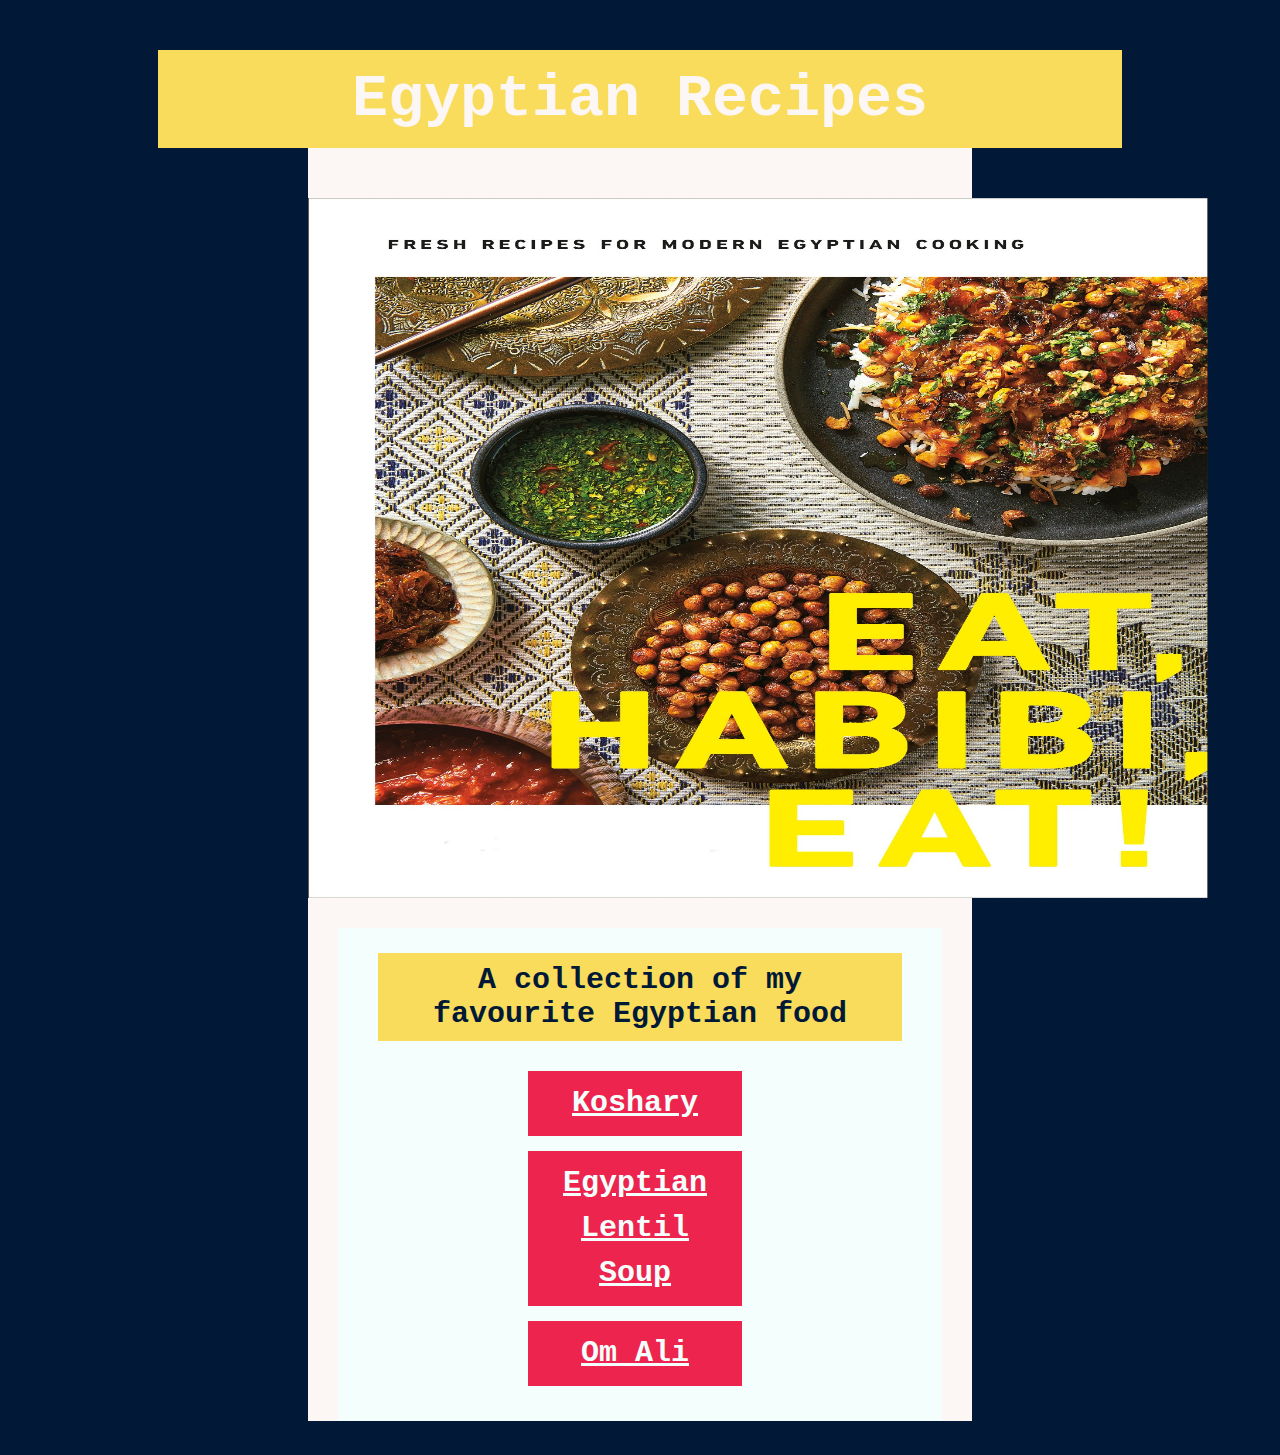
<file: index.html>
<!DOCTYPE html>

<html lang="en">
    <head>
        <meta charset="utf-8">
        <title>Egyptian Recipes</title>
        <link rel="stylesheet" href="style.css">
    </head>
    <body>
        <div class="design">
            <h1>Egyptian Recipes</h1>
            <img src="img/cover.jpg" alt="egytpianfood" width="900" height="700">
            <div class="indesign">
                <h2>A collection of my favourite Egyptian food</h2>
                <ul>
                    <li><a href="recipes/koshary.html">Koshary</a></li>
                    <li><a href="recipes/lentil-soup.html">Egyptian Lentil Soup</a></li>
                    <li><a href="recipes/omali.html">Om Ali</a></li>
                </ul>
            </div>
        </div>
    </body>

</html>
</file>
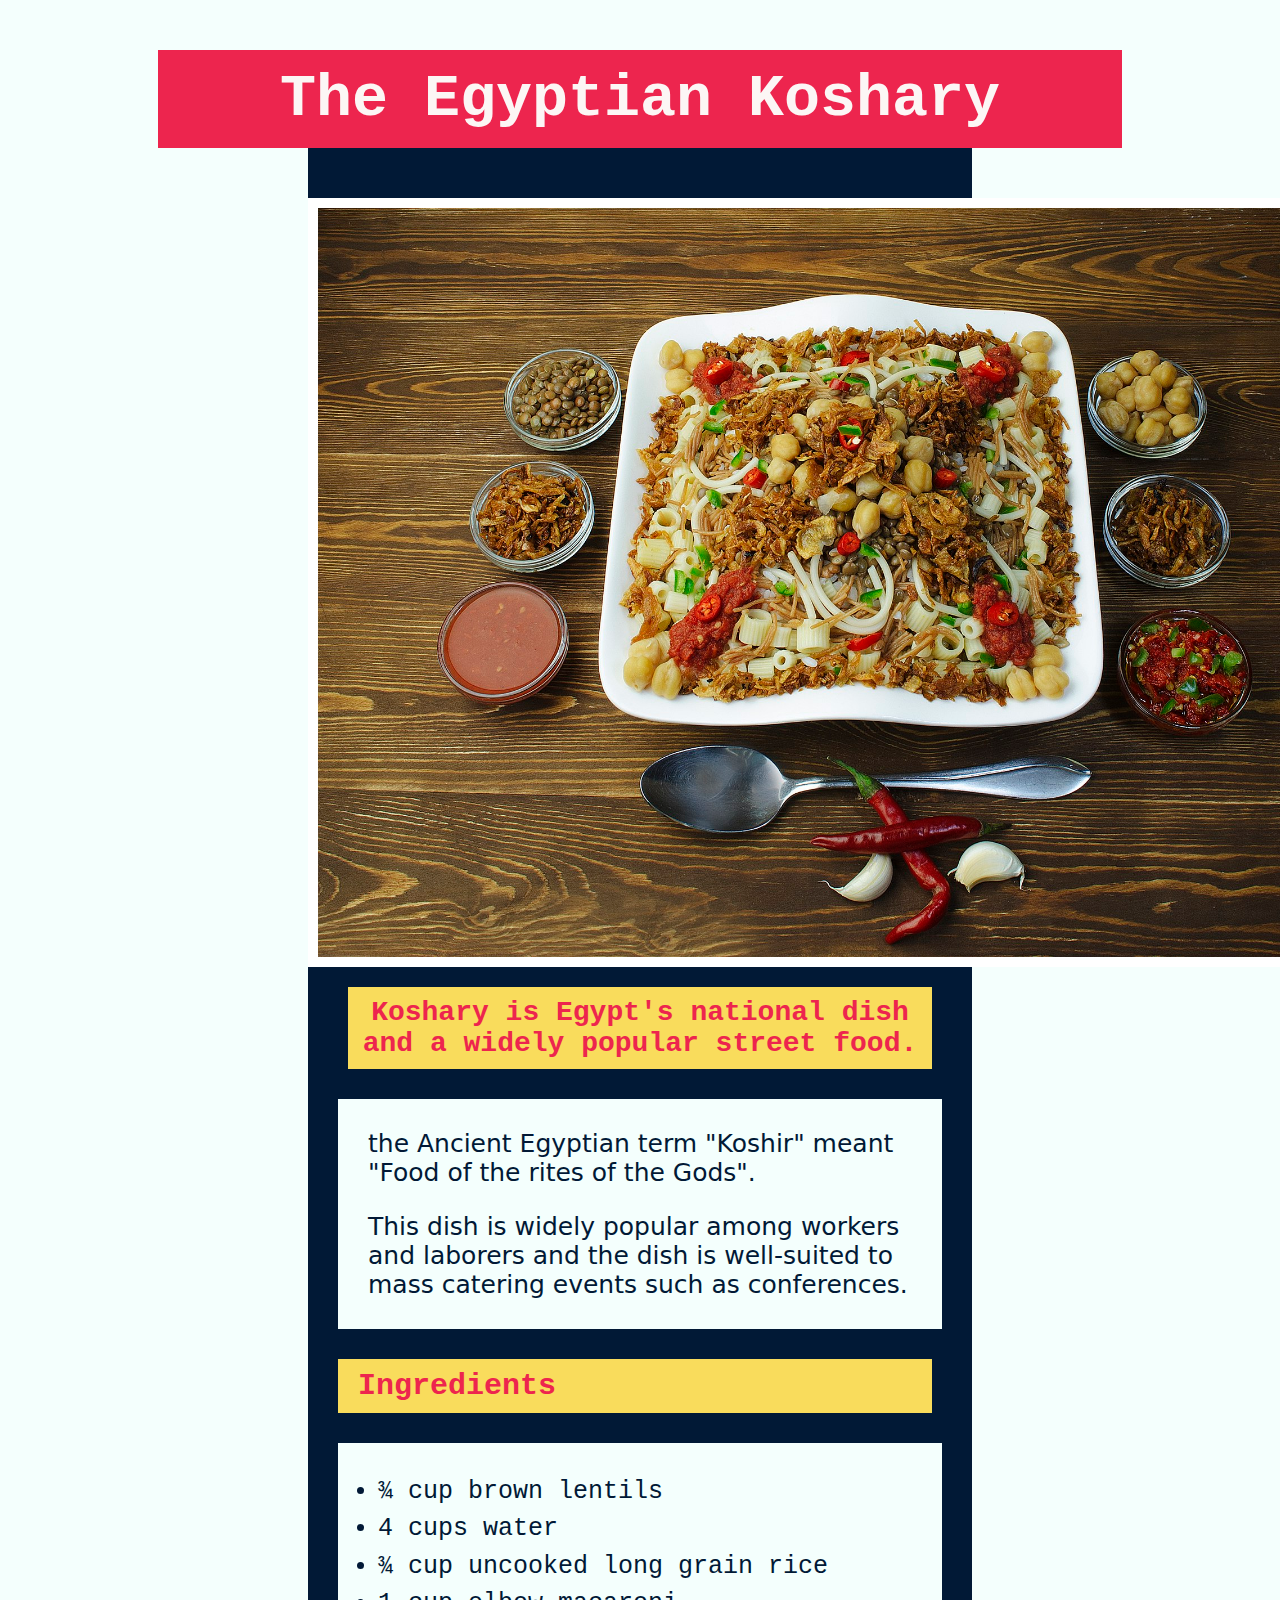
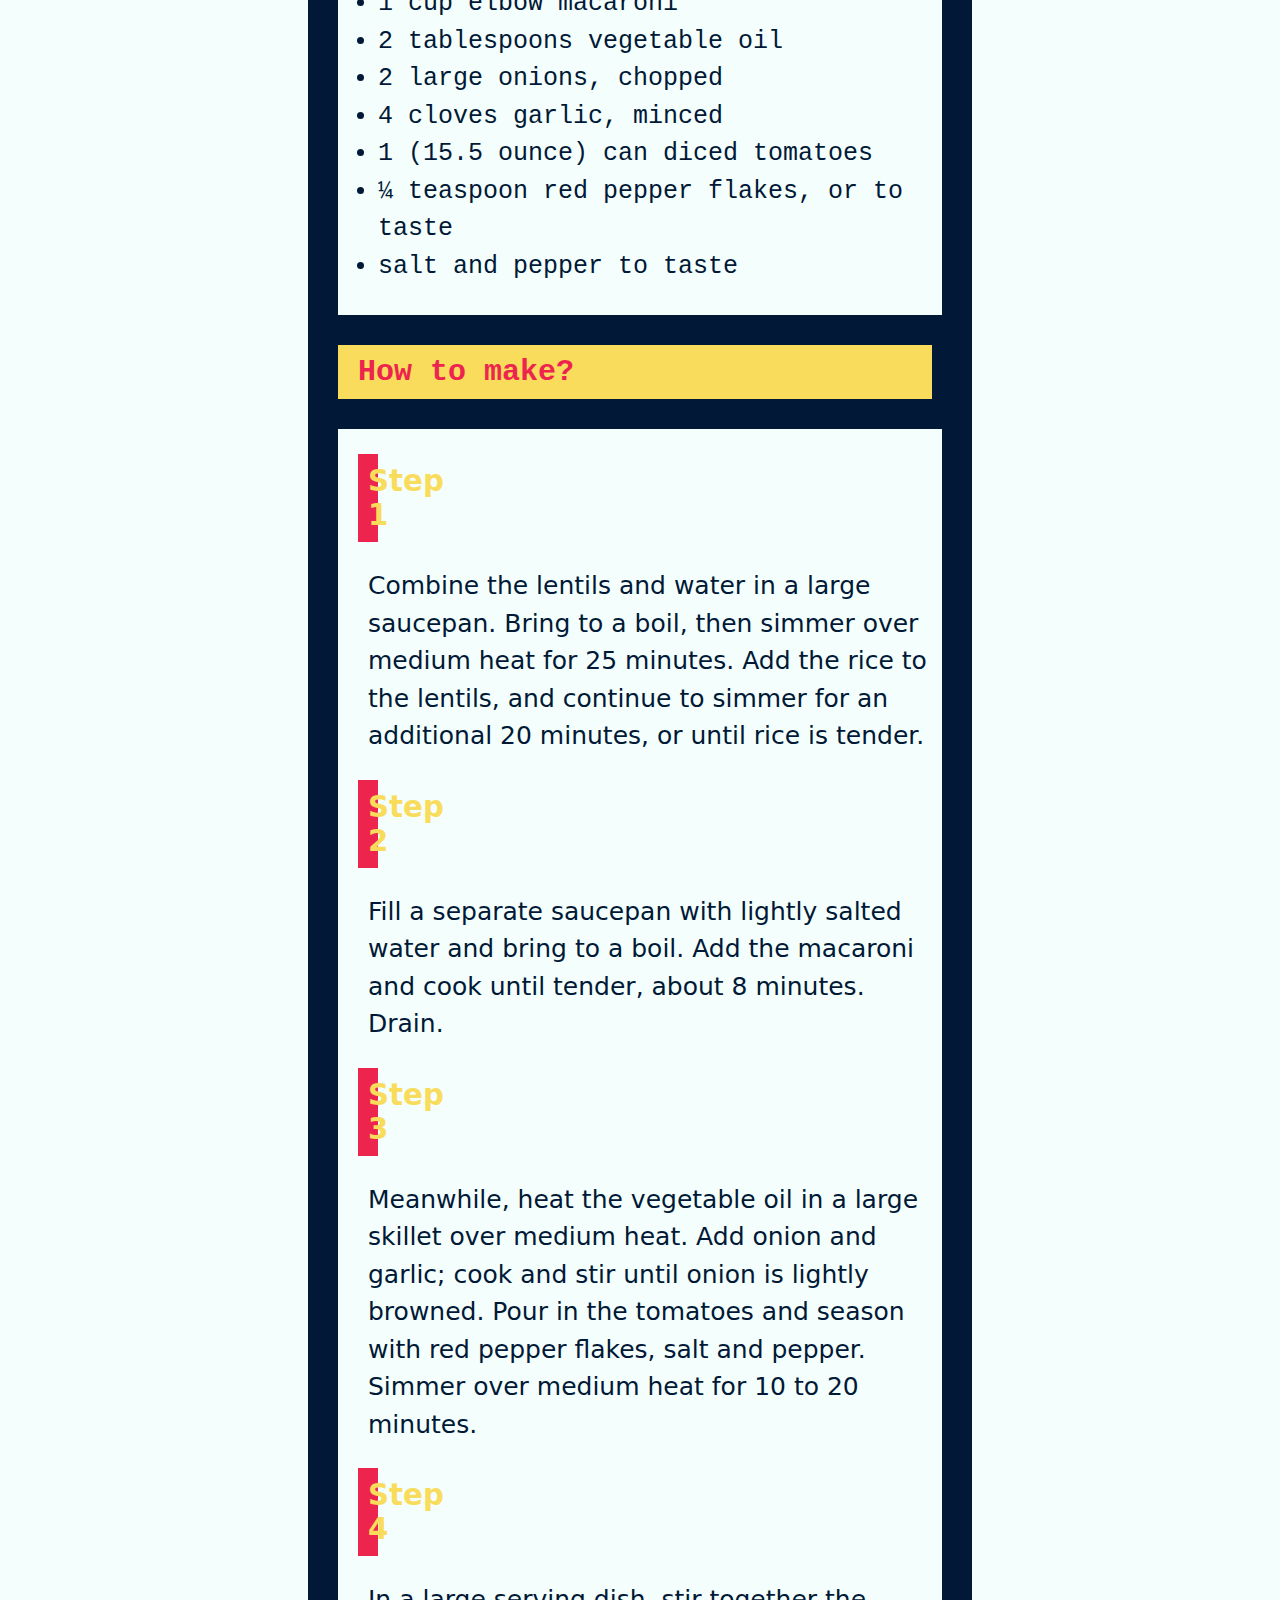
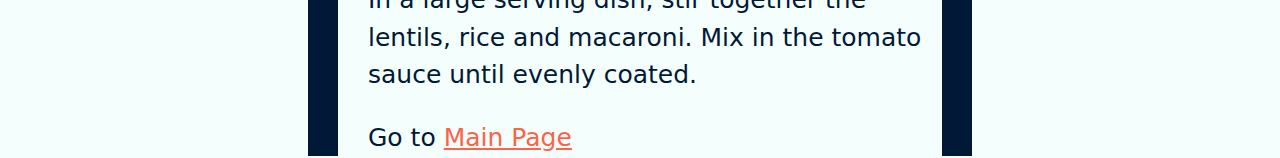
<file: recipes/koshary.html>
<!DOCTYPE html>
<html lang="en">
    <head>
        <meta charset="utf-8">
        <title>Egyptian Koshary</title>
        <link rel="stylesheet" href="style.css">
    </head>
    <body>
        
        <div class="design">
            <h1>The Egyptian Koshary</h1>
            <img src="../img/koshary.jpg" alt="Egytpian Koshary" width="1080">
            <h2>Koshary is Egypt's national dish and a widely popular street food.</h2>
            <div class="indesign">
                <p>the Ancient Egyptian term "Koshir" meant "Food of the rites of the Gods".</p>
                <p>This dish is widely popular among workers and laborers and the dish is well-suited to mass catering events such as conferences.</p>
                
            </div>
            <h2 class="side">Ingredients</h2>
            <div class="indesign">
                <ul>
                    <li> ¾ cup brown lentils </li>
                    <li> 4 cups water </li>
                    <li> ¾ cup uncooked long grain rice </li>
                    <li> 1 cup elbow macaroni </li>
                    <li> 2 tablespoons vegetable oil </li>
                    <li> 2 large onions, chopped </li>
                    <li> 4 cloves garlic, minced </li>
                    <li> 1 (15.5 ounce) can diced tomatoes </li>
                    <li> ¼ teaspoon red pepper flakes, or to taste </li>
                    <li> salt and pepper to taste </li>
                </ul>
            </div>
            <h2 class="side">How to make?</h2>
            
            <div class="footer">
                <h3>Step 1</h3>

                <p class="step">Combine the lentils and water in a large saucepan. Bring to a boil, then simmer over medium heat for 25 minutes. Add the rice to the lentils, and continue to simmer for an additional 20 minutes, or until rice is tender.</p>
            
                <h3>Step 2</h3>
                <p class="step">Fill a separate saucepan with lightly salted water and bring to a boil. Add the macaroni and cook until tender, about 8 minutes. Drain.</p>
            
                <h3>Step 3</h3>
                <p class="step">Meanwhile, heat the vegetable oil in a large skillet over medium heat. Add onion and garlic; cook and stir until onion is lightly browned. Pour in the tomatoes and season with red pepper flakes, salt and pepper. Simmer over medium heat for 10 to 20 minutes.</p>

                <h3>Step 4</h3>
                <p class="step">In a large serving dish, stir together the lentils, rice and macaroni. Mix in the tomato sauce until evenly coated.</p>
                <p class="step"> Go to <a href="../index.html">Main Page</a> </p>
            </div>
        </div>
    </body>
</html>
</file>
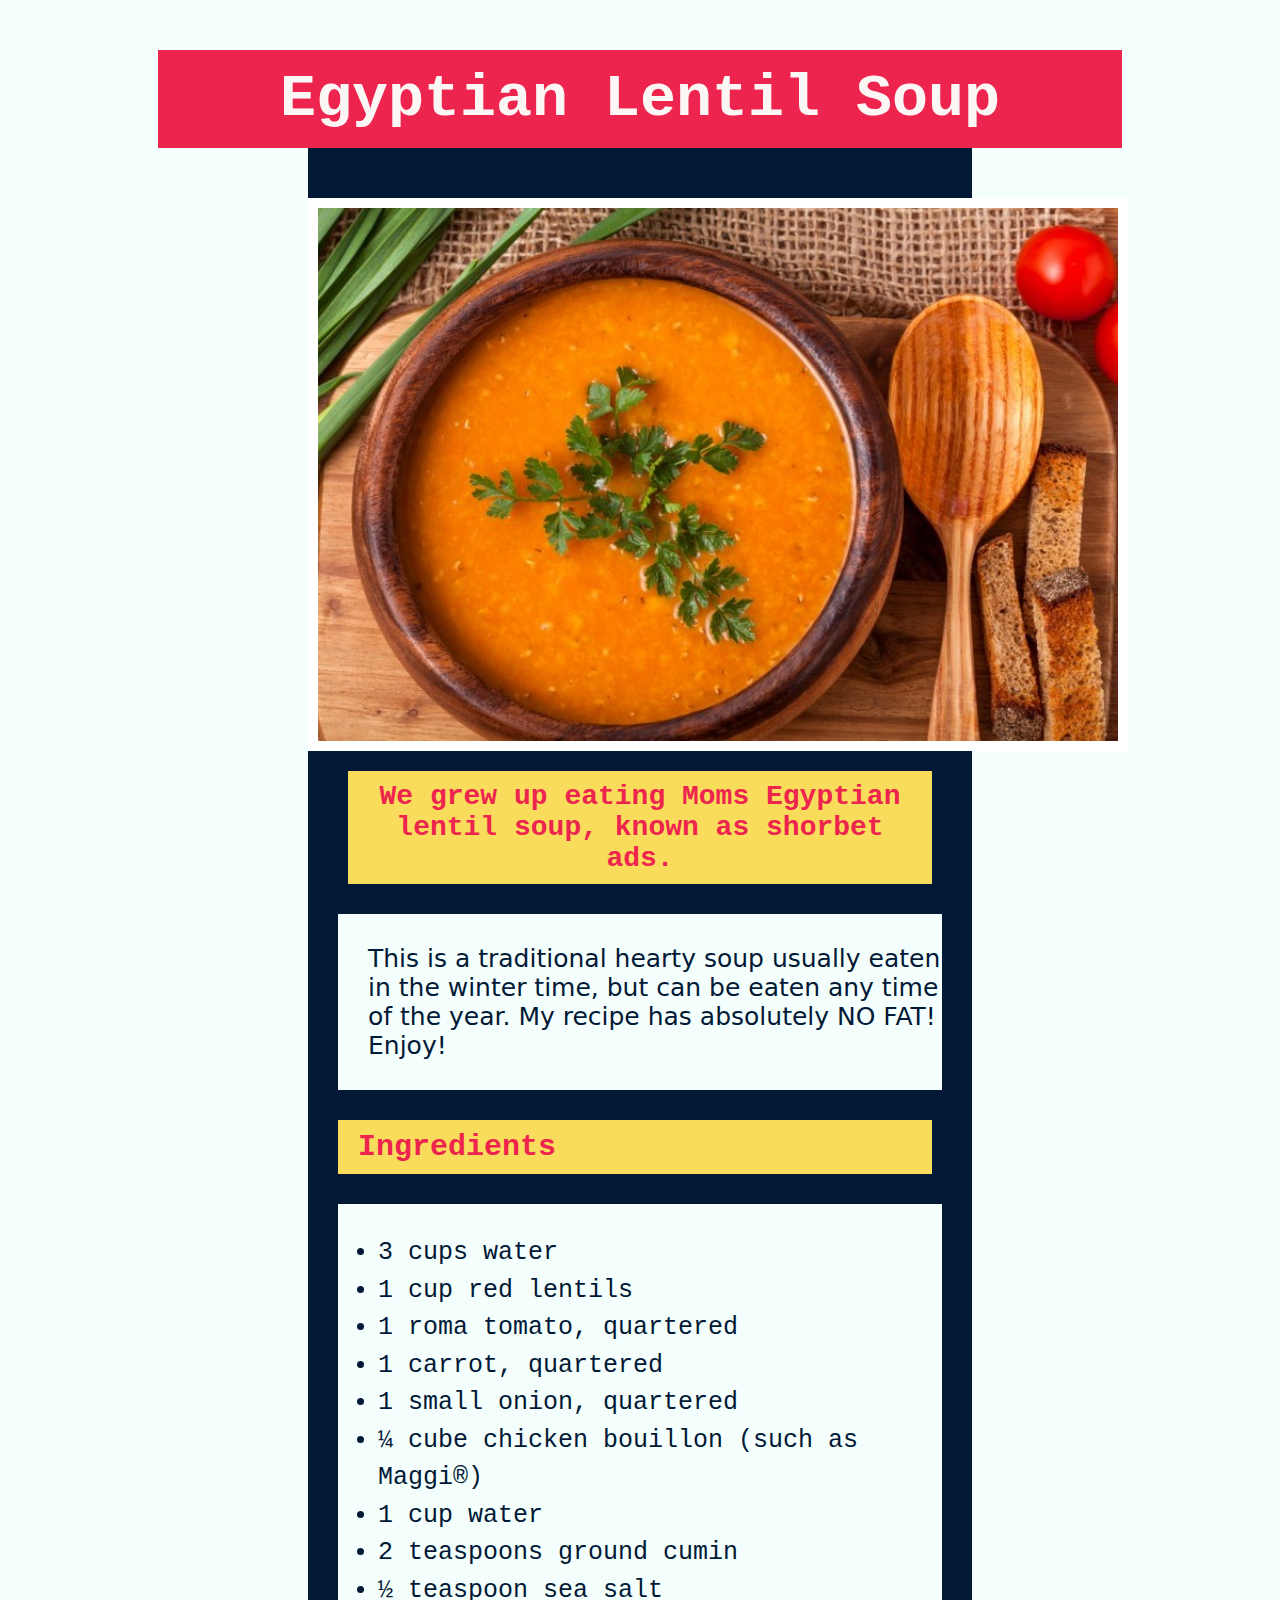
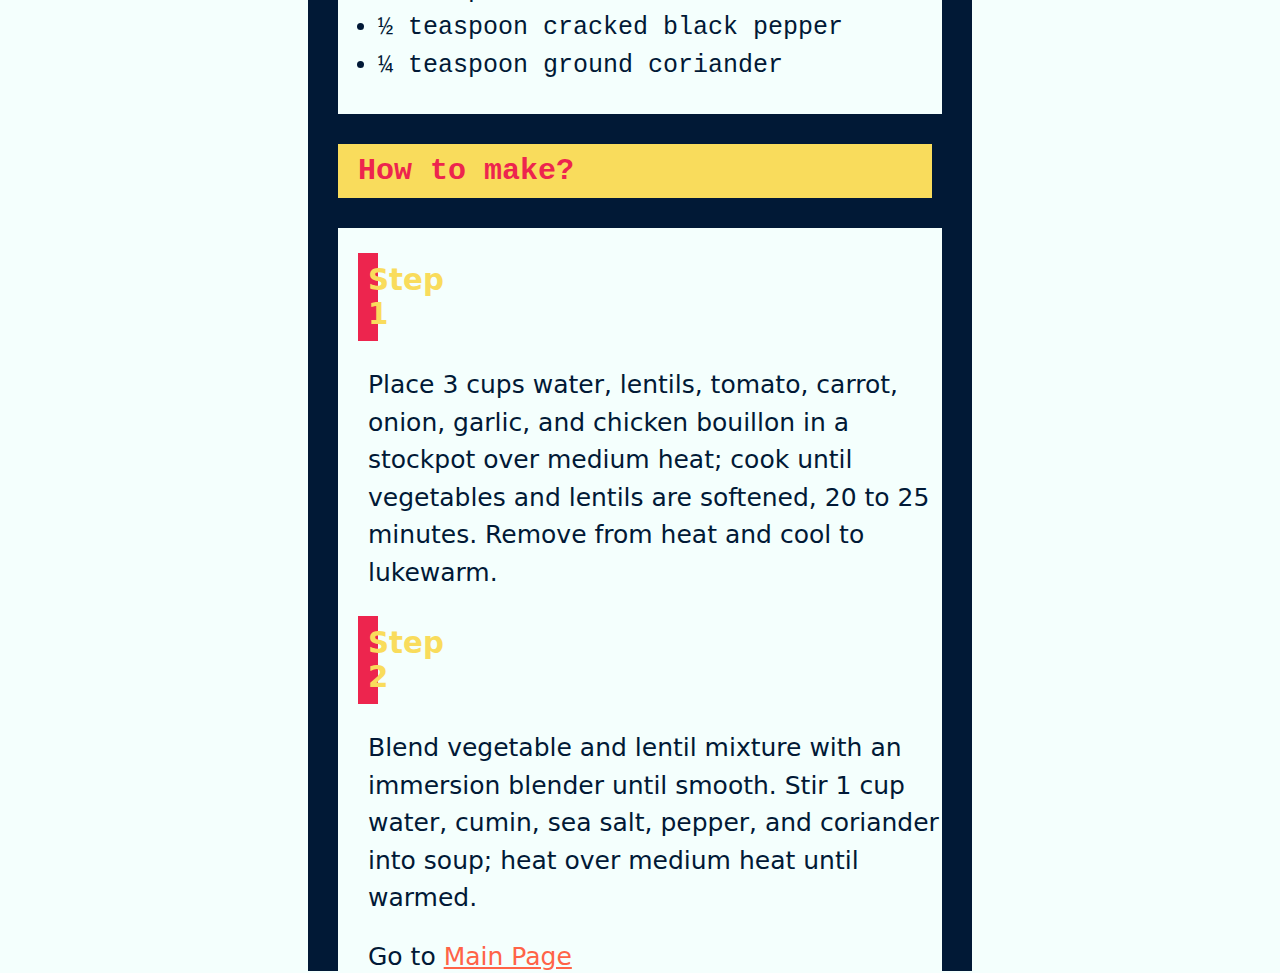
<file: recipes/lentil-soup.html>
<!DOCTYPE html>
<html lang="en">
    <head>
        <meta charset="utf-8">
        <title>Egyptian Lentil Soup</title>
        <link rel="stylesheet" href="style.css">

    </head>
    <body>
        <div class="design">
            <h1>Egyptian Lentil Soup</h1>
            <img src="../img/lentilsoup.jpg" alt="Egytpian Lentil Soup" width="800">
            <h2>We grew up eating Moms Egyptian lentil soup, known as shorbet ads.</h2>
            <div class="indesign">
                <p>This is a traditional hearty soup usually eaten in the winter time, but can be eaten any time of the year. My recipe has absolutely NO FAT! Enjoy!</p>
            </div>

            <h2 class="side">Ingredients</h2>
            <div class="indesign">
                <ul>
                    <li> 3 cups water </li>
                    <li> 1 cup red lentils </li>
                    <li> 1 roma tomato, quartered </li>
                    <li> 1 carrot, quartered </li>
                    <li> 1 small onion, quartered </li>
                    <li> ¼ cube chicken bouillon (such as Maggi®) </li>
                    <li> 1 cup water </li>
                    <li> 2 teaspoons ground cumin </li>
                    <li> ½ teaspoon sea salt </li>
                    <li> ½ teaspoon cracked black pepper </li>
                    <li> ¼ teaspoon ground coriander </li>
                </ul>
            </div>
            <h2 class="side">How to make?</h2>
            <div class="footer">
                <h3>Step 1</h3>
                <p class="step">Place 3 cups water, lentils, tomato, carrot, onion, garlic, and chicken bouillon in a stockpot over medium heat; cook until vegetables and lentils are softened, 20 to 25 minutes. Remove from heat and cool to lukewarm.</p>
            
                <h3>Step 2</h3>
                <p class="step">Blend vegetable and lentil mixture with an immersion blender until smooth. Stir 1 cup water, cumin, sea salt, pepper, and coriander into soup; heat over medium heat until warmed.</p>
                <p> Go to <a href="../index.html">Main Page</a> </p>
            </div>
        </div>    
    </body>
</html>
</file>
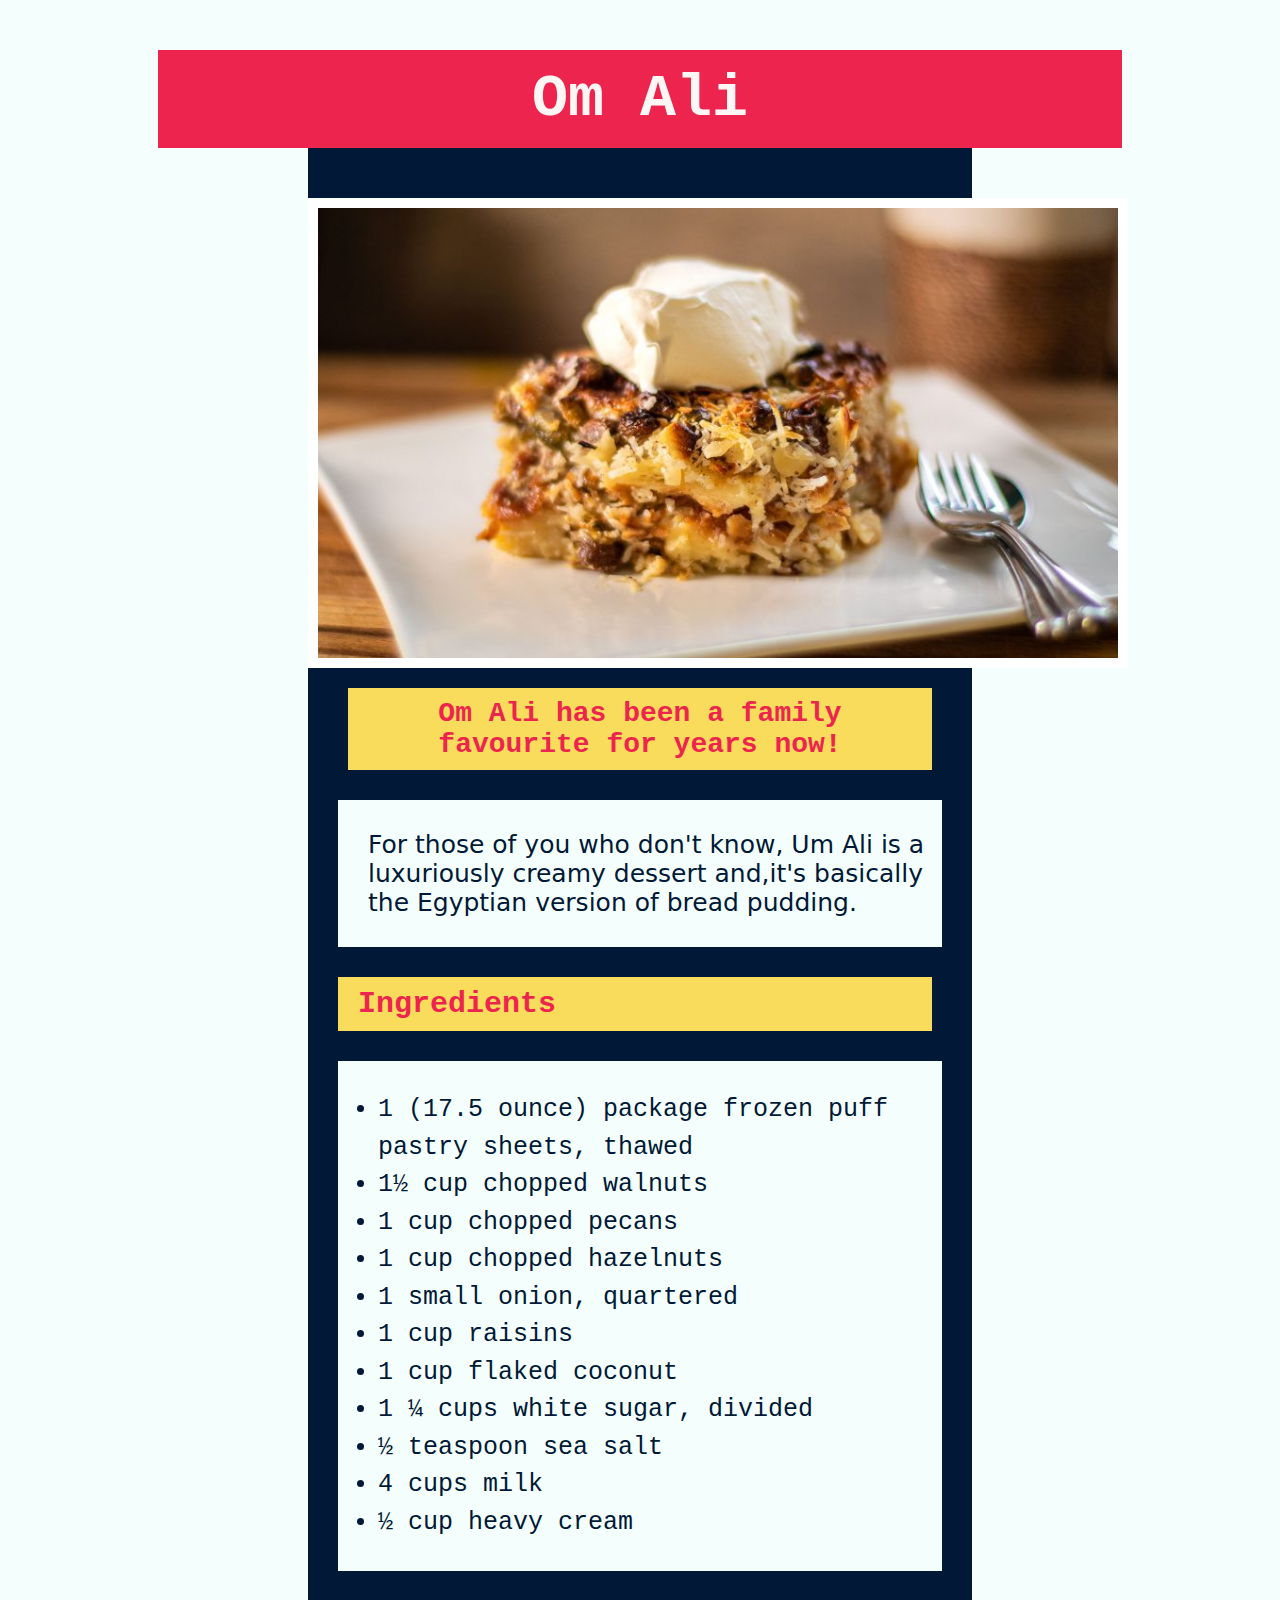
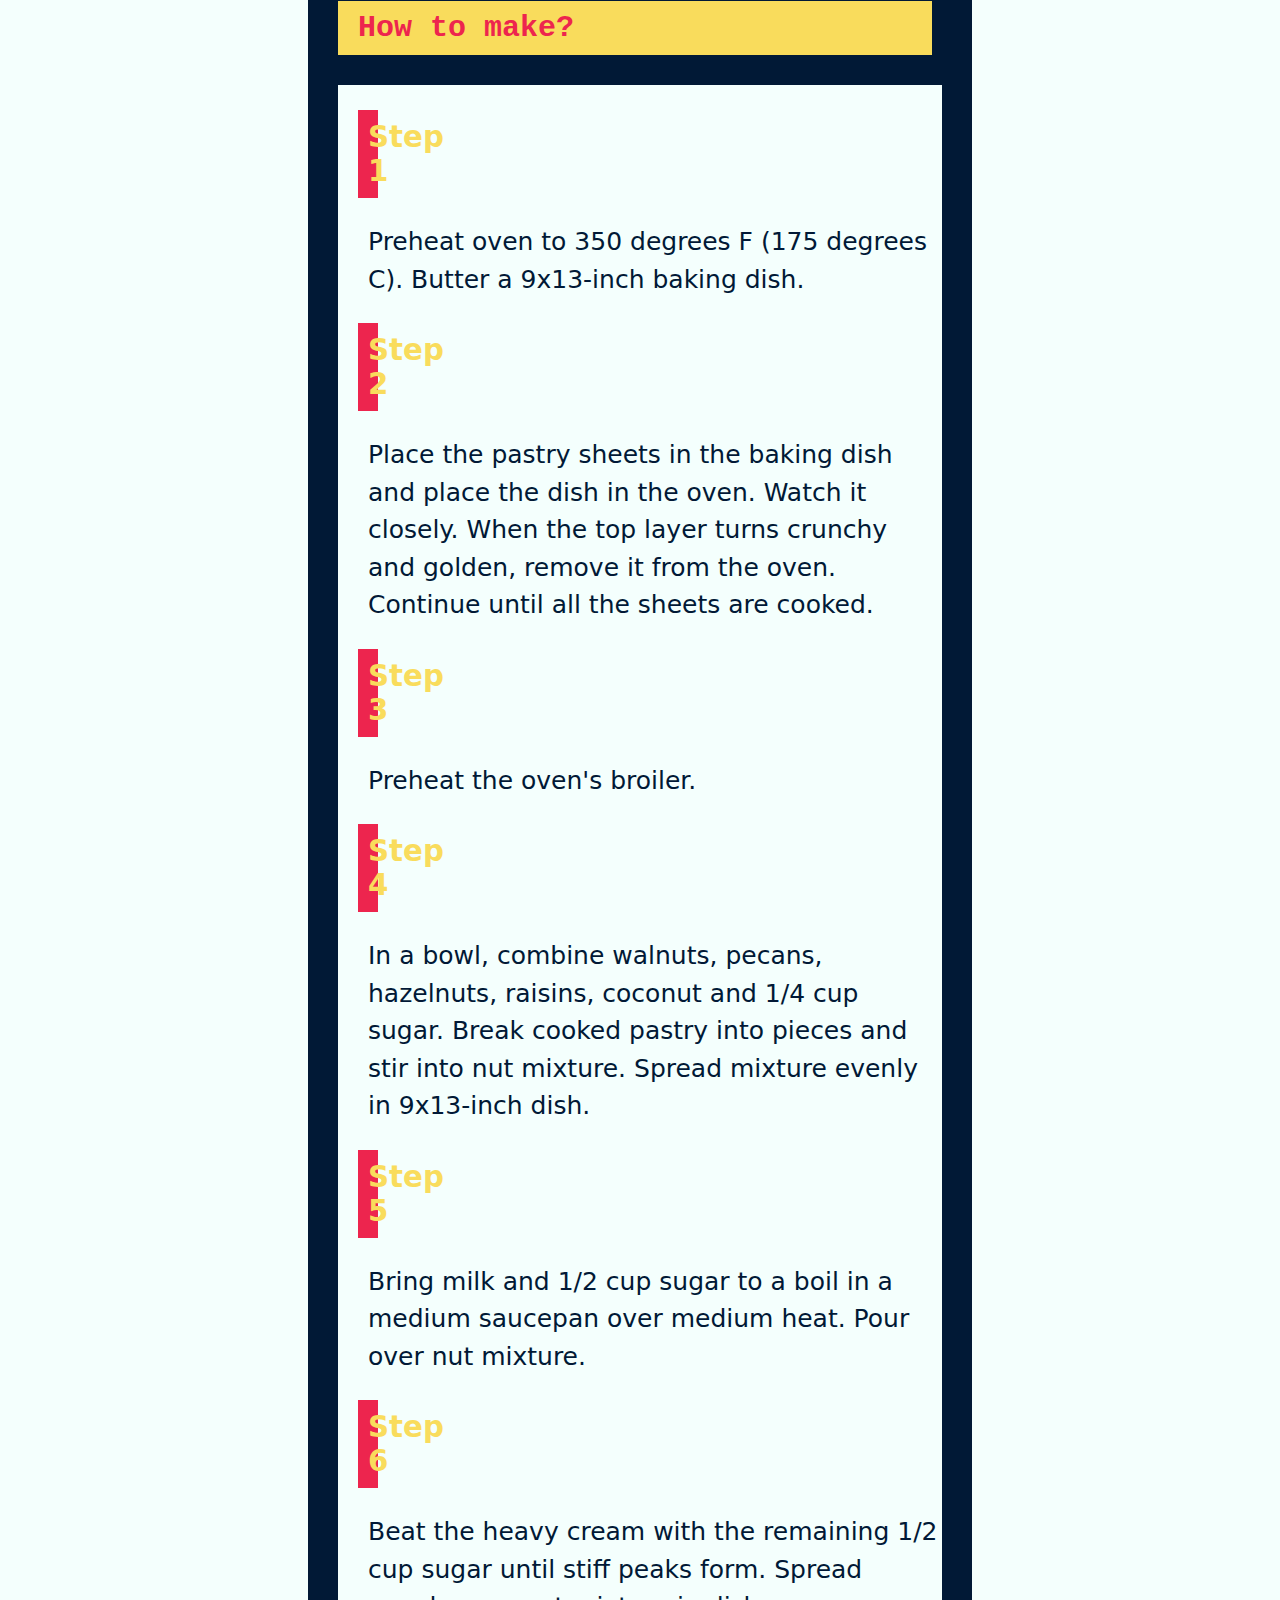
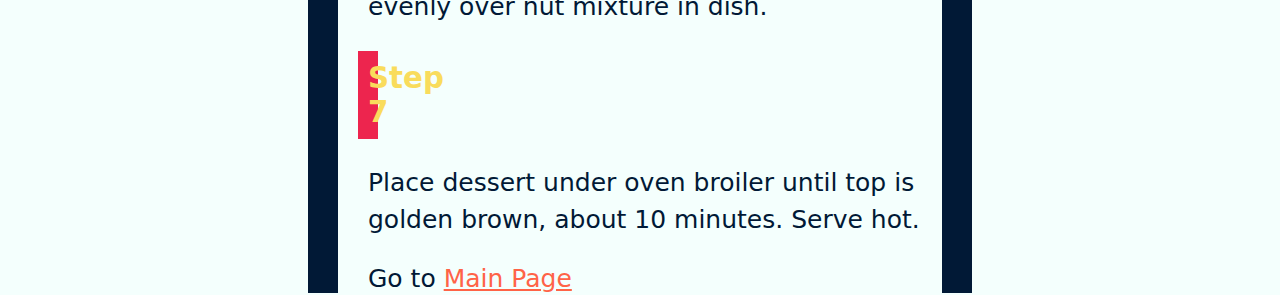
<file: recipes/omali.html>
<!DOCTYPE html>
<html lang="en">
    <head>
        <meta charset="utf-8">
        <title>Egyptian Om Ali</title>
        <link rel="stylesheet" href="style.css">
    </head>
    <body>
        <div class="design">
            <h1>Om Ali</h1>
            
            <img src="../img/omali.jpg" alt="Om Ali" width="800">
            
            <h2>Om Ali has been a family favourite for years now!</h2>
            <div class="indesign">
                <p>For those of you who don't know, Um Ali is a luxuriously creamy dessert and,it's basically the Egyptian version of bread pudding.</p>
        
            </div>
        
            <h2 class="side">Ingredients</h2>
            <div class="indesign">
                <ul>
                    <li> 1 (17.5 ounce) package frozen puff pastry sheets, thawed </li>
                    <li> 1½ cup chopped walnuts </li>
                    <li> 1 cup chopped pecans</li>
                    <li> 1 cup chopped hazelnuts</li>
                    <li> 1 small onion, quartered </li>
                    <li> 1 cup raisins </li>
                    <li> 1 cup flaked coconut</li>
                    <li> 1 ¼ cups white sugar, divided</li>
                    <li> ½ teaspoon sea salt </li>
                    <li> 4 cups milk</li>
                    <li> ½ cup heavy cream</li>
                </ul>
            </div>
            
            <h2 class="side">How to make?</h2>
            <div class="footer">
                <h3>Step 1</h3>
                <p class="step">Preheat oven to 350 degrees F (175 degrees C). Butter a 9x13-inch baking dish.</p>
            
                <h3>Step 2</h3>
                <p class="step">Place the pastry sheets in the baking dish and place the dish in the oven. Watch it closely. When the top layer turns crunchy and golden, remove it from the oven. Continue until all the sheets are cooked.</p>
            
                <h3>Step 3</h3>
                <p class="step">Preheat the oven's broiler.</p>

                <h3>Step 4</h3>
                <p class="step">In a bowl, combine walnuts, pecans, hazelnuts, raisins, coconut and 1/4 cup sugar. Break cooked pastry into pieces and stir into nut mixture. Spread mixture evenly in 9x13-inch dish.</p>

                <h3>Step 5</h3>
                <p class="step">Bring milk and 1/2 cup sugar to a boil in a medium saucepan over medium heat. Pour over nut mixture.</p>

                <h3>Step 6</h3>
                <p class="step">Beat the heavy cream with the remaining 1/2 cup sugar until stiff peaks form. Spread evenly over nut mixture in dish.</p>

                <h3>Step 7</h3>
                <p class="step">Place dessert under oven broiler until top is golden brown, about 10 minutes. Serve hot.</p>

                <p> Go to <a href="../index.html">Main Page</a> </p>
            </div>
        </div>
    </body>
</html>
</file>
<file: style.css>
body{
    background-color: #011936FF;
    font-family: "Lucida Console", "Lucida Sans Typewriter", monaco, "Bitstream Vera Sans Mono", monospace;;
}

.design{
    background-color: #FCF6F5FF;
    margin: 50px 300px 0px 300px;
}

h1{
    font-size:60px;
    font-family: "Lucida Console", "Lucida Sans Typewriter", monaco, "Bitstream Vera Sans Mono", monospace;
    text-align:center;
    color:  #FCF6F5FF;
    background-color: #F9DC5CFF;
    padding: 15px;
    margin: 0 -150px;
}

img{
    display: block;
    margin-left: auto;
    margin-right: auto;
    margin-top: 50px;
    background-color: white;
    
}


h2{
    font-size:30px;
    color:#011936FF;
    text-align: center;
    background-color:#F9DC5CFF;
    margin: 20px 40px;
    padding: 10px;
}

.indesign{
    background-color: #F4FFFDFF;
    margin: 30px 30px;
    padding: 5px 0 5px 0;
    color: #011936FF;
}

ul{
    font-size: 30px;
    font-weight: bold;
    text-align:center;
    list-style: none;
    line-height: 1.5;
}

li{
    background-color:#ED254EFF;
    padding: 10px;
    margin: 15px 200px 15px 150px;
}

ul a{
    color:#F4FFFDFF;
}

ul a:hover{
    color: wheat;
}
</file>
<file: recipes/style.css>
body{
    background-color: #F4FFFDFF;
    font-size: 25px;
    font-family: "Segoe UI", Frutiger, "Frutiger Linotype", "Dejavu Sans", "Helvetica Neue", Arial, sans-serif;;
}

.design{
    background-color: #011936FF;
    margin: 50px 300px 0px 300px;
}


p{
    margin-left: 30px;
}

h1{
    font-size:60px;
    font-family: "Lucida Console", "Lucida Sans Typewriter", monaco, "Bitstream Vera Sans Mono", monospace;
    text-align:center;
    color:  #FCF6F5FF;
    background-color: #ED254EFF;
    padding: 15px;
    margin: 0 -150px;
}

img{
    display: block;
    margin-left: auto;
    margin-right: auto;
    margin-top: 50px;
    background-color: white;
    padding: 10px;
}


h2{
    font-size:28px;
    color:#ED254EFF;
    text-align: center;
    font-family:'Courier New', Courier, monospace ;
    background-color:#F9DC5CFF;
    margin: 20px 40px;
    padding: 10px;
}

h2.side{
    font-size: 30px;
    text-align:left;
    margin-left: 30px;
    background-color: #F9DC5CFF;
    padding: 10px 0px 10px 20px;
}


.indesign{
    background-color: #F4FFFDFF;
    margin: 30px 30px;
    padding: 5px 0 5px 0;
    color: #011936FF;
}


ul{
    font-size: 25px;
    line-height: 1.5;
    font-family:'Courier New', Courier, monospace;
    text-align:left;
}

h3{
    
    color:#F9DC5CFF;
    font-size:25;
    margin-left: 30px;
    background-color:#ED254EFF;
    margin: 20px 1000px 0 20px;
    padding: 10px;

}
.footer{
    background-color: #F4FFFDFF;
    margin: 30px 30px -60px 30px;
    padding: 5px 0 0 0;
    color: #011936FF;
}

.step{
    line-height: 1.5;
}

a{
    color:tomato;
}
a:hover{
    color:coral;
}
</file>
